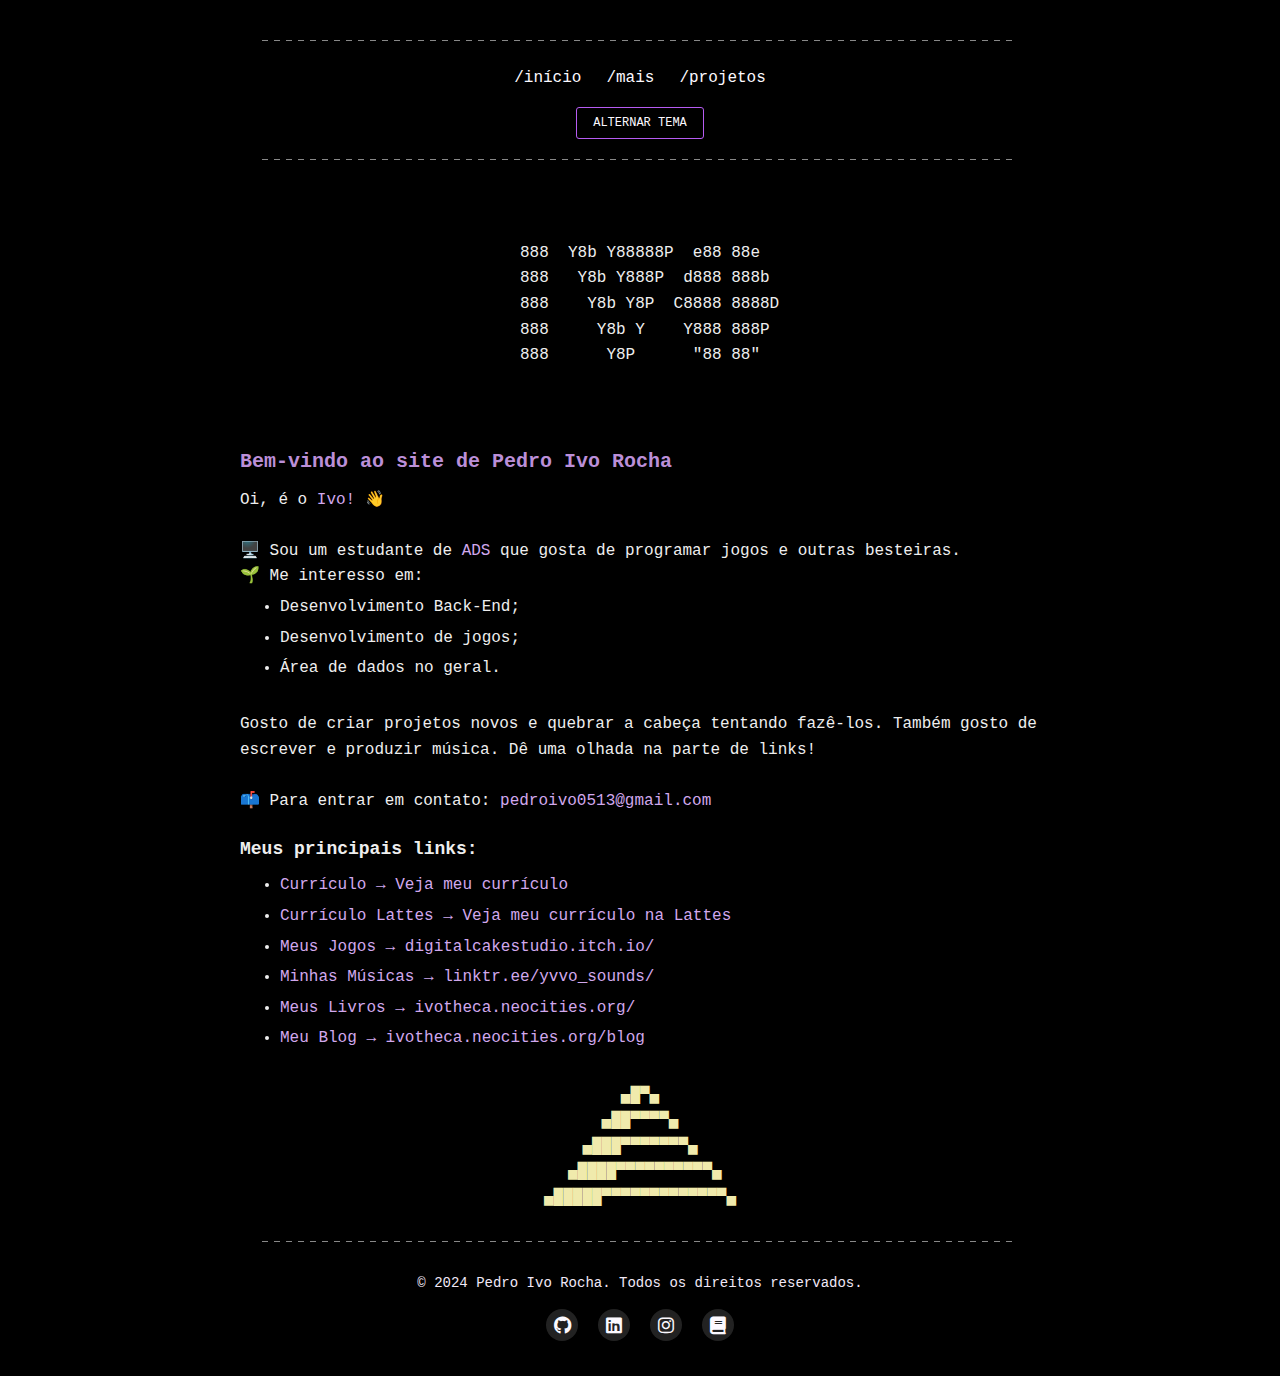
<file: index.html>
<!DOCTYPE html>
<html lang="pt-br">
<head>
    <meta charset="UTF-8">
    <meta name="viewport" content="width=device-width, initial-scale=1.0">
	<meta name="description" content="Site pessoal de portfólio e apresentação de Pedro Ivo Rocha" />
    <title>/ivo</title>
    <link rel="stylesheet" href="style.css">
    <script defer src="script.js"></script>
	<link href="https://cdnjs.cloudflare.com/ajax/libs/font-awesome/6.0.0/css/all.min.css" rel="stylesheet">
    <link rel="icon" type="image/x-icon" href="assets/favicon.png">
</head>
<body class="dark-mode">
<header>
    <nav>
		<hr class="dashed-2">
        <ul>
            <li><a href="index.html">/início</a></li>
            <li><a href="mais.html">/mais</a></li>
			<li><a href="projetos.html">/projetos</a></li>
        </ul>
		<br>
    </nav>
	<button id="toggle-theme" onclick="toggleTheme()">Alternar Tema</button>
	<hr class="dashed-2">
</header>
<main>
    <div class="terminal-window">
        <pre class="terminal-text">
			<center>
888  Y8b Y88888P  e88 88e
 888   Y8b Y888P  d888 888b
  888    Y8b Y8P  C8888 8888D
 888     Y8b Y    Y888 888P
888      Y8P      "88 88"
			</center>
        </pre>
        <h1>Bem-vindo ao site de Pedro Ivo Rocha</h1>

        <p>Oi, é o <a href="#">Ivo!</a> 👋</p>
		<br>
        <p>🖥️ Sou um estudante de <a href="https://pt.wikipedia.org/wiki/An%C3%A1lise_de_sistemas_e_tecnologia_da_informa%C3%A7%C3%A3o" target="_blank">ADS</a> que gosta de programar jogos e outras besteiras.</p>

        <p>🌱 Me interesso em:</p>
        <ul>
            <li>Desenvolvimento Back-End;</li>
            <li>Desenvolvimento de jogos;</li>
            <li>Área de dados no geral.</li>
        </ul>
		<br>
        <p>Gosto de criar projetos novos e quebrar a cabeça tentando fazê-los. Também gosto de escrever e produzir música. Dê uma olhada na parte de links!</p>
		<br>
        <p>📫 Para entrar em contato: <a href="mailto:pedroivo0513@gmail.com">pedroivo0513@gmail.com</a></p>

        <h2>Meus principais links:</h2>
        <ul>
            <li><a href="https://drive.google.com/file/d/1aplPQwjhKcIGwgfAeU9lXZRQrVl23X6W/view?usp=sharing" target="_blank">Currículo → Veja meu currículo</a></li>
            <li><a href="http://lattes.cnpq.br/3470616310549779" target="_blank">Currículo Lattes → Veja meu currículo na Lattes</a></li>
	    <li><a href="https://digitalcakestudio.itch.io/" target="_blank">Meus Jogos → digitalcakestudio.itch.io/</a></li>
            <li><a href="https://linktr.ee/yvvo_sounds/" target="_blank">Minhas Músicas → linktr.ee/yvvo_sounds/</a></li>
            <li><a href="https://ivotheca.neocities.org/" target="_blank">Meus Livros → ivotheca.neocities.org/</a></li>
            <li><a href="https://ivotheca.neocities.org/blog" target="_blank">Meu Blog → ivotheca.neocities.org/blog</a></li>
        </ul>
    </div>
</main>
<br>
<div class="terminal-art">
	<p>▄█▀▄</p>
    <p>▄██▀▀▀▀▄</p>
    <p>ㅤ▄███▀▀▀▀▀▀▀▄</p>
    <p>ㅤ ▄████▀▀▀▀▀▀▀▀▀▀▄</p>
    <p>ㅤㅤ▄█████▀▀▀▀▀▀▀▀▀▀▀▀▀▄</p>
</div>
<hr class="dashed-2">
<footer>
    <p>© 2024 Pedro Ivo Rocha. Todos os direitos reservados.</p>
    <div class="social-icons">
        <a href="https://github.com/vegedra" target="_blank" title="GitHub">
            <i class="fab fa-github"></i>
        </a>
        <a href="https://www.linkedin.com/in/pedro-ivo-rocha/" target="_blank" title="LinkedIn">
            <i class="fab fa-linkedin"></i>
        </a>
        <a href="https://instagram.com/ivo.theca/" target="_blank" title="Instagram">
            <i class="fab fa-instagram"></i>
        </a>
        <a href="https://ivotheca.neocities.org/" target="_blank" title="IvoTheca - Meu site de escritor">
            <i class="fas fa-book"></i>
        </a>
    </div>
</footer>
</body>
</html>
</file>
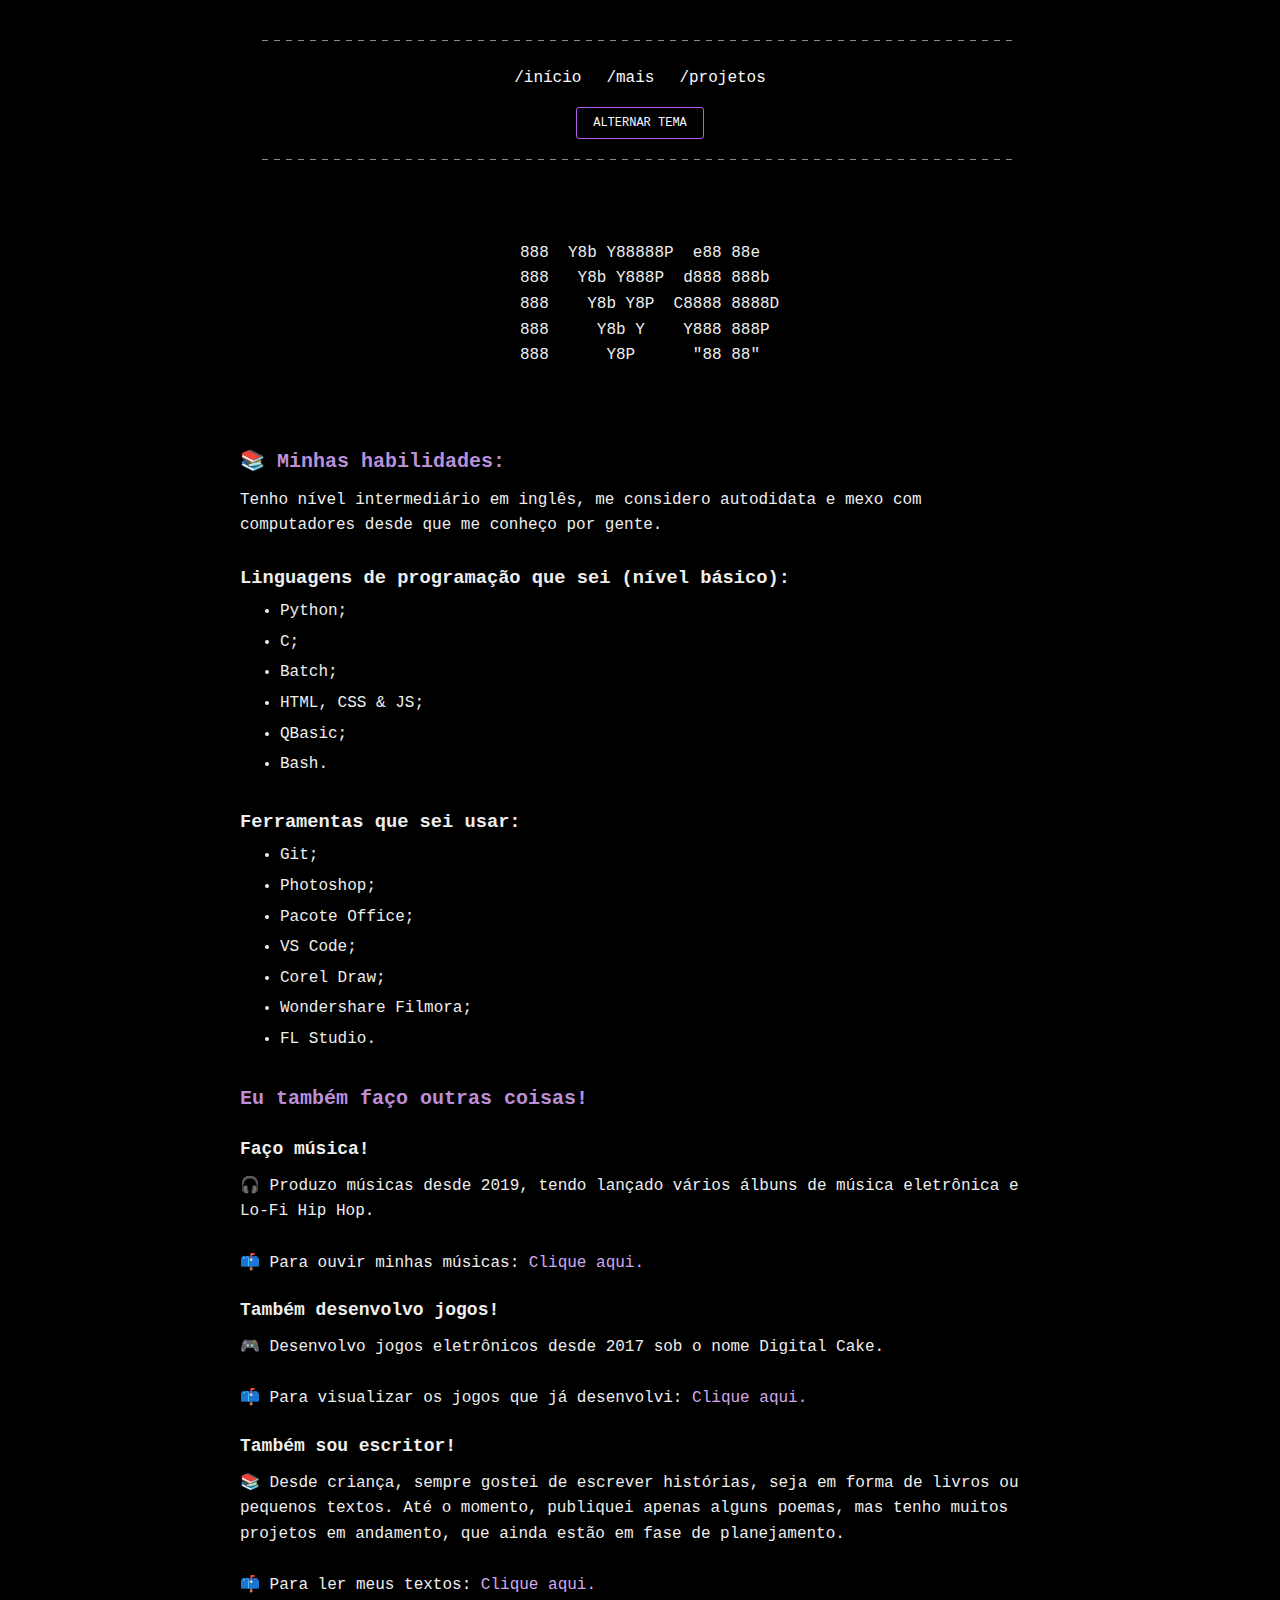
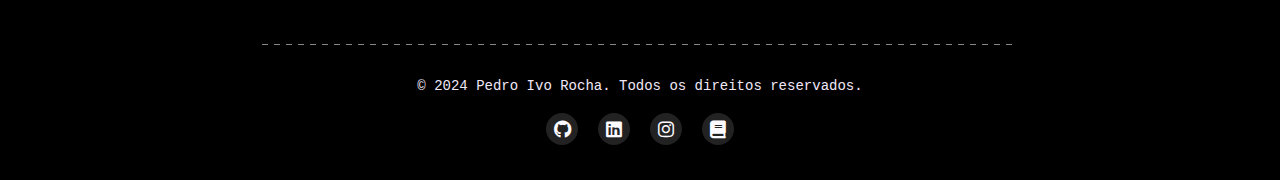
<file: mais.html>
<!DOCTYPE html>
<html lang="pt-br">
<head>
    <meta charset="UTF-8">
    <meta name="viewport" content="width=device-width, initial-scale=1.0">
	<meta name="description" content="Site pessoal de portfólio e apresentação de Pedro Ivo Rocha" />
    <title>/mais</title>
    <link rel="stylesheet" href="style.css">
    <script defer src="script.js"></script>
	<link href="https://cdnjs.cloudflare.com/ajax/libs/font-awesome/6.0.0/css/all.min.css" rel="stylesheet">
    <link rel="icon" type="image/x-icon" href="assets/favicon.png">
</head>
<body class="dark-mode">
<header>
    <nav>
		<hr class="dashed-2">
        <ul>
            <li><a href="index.html">/início</a></li>
            <li><a href="mais.html">/mais</a></li>
			<li><a href="projetos.html">/projetos</a></li>
        </ul>
		<br>
    </nav>
	<button id="toggle-theme" onclick="toggleTheme()">Alternar Tema</button>
	<hr class="dashed-2">
</header>
<main>
    <div class="terminal-window">
        <pre class="terminal-text">
			<center>
888  Y8b Y88888P  e88 88e
 888   Y8b Y888P  d888 888b
  888    Y8b Y8P  C8888 8888D
 888     Y8b Y    Y888 888P
888      Y8P      "88 88"
			</center>
        </pre>
		<h1>📚 Minhas habilidades:</h1>
		<p>Tenho nível intermediário em inglês, me considero autodidata e mexo com computadores desde que me conheço por gente.</p>
		<br>
		<h3>Linguagens de programação que sei (nível básico):</h3>
		<ul>
			<li>Python;</li>
			<li>C;</li>
			<li>Batch;</li>
			<li>HTML, CSS & JS;</li>
			<li>QBasic;</li>
			<li>Bash.</li>
		</ul>
		<br>
		<h3>Ferramentas que sei usar:</h3>
		<ul>
			<li>Git;</li>
			<li>Photoshop;</li>
			<li>Pacote Office;</li>
			<li>VS Code;</li>
			<li>Corel Draw;</li>
			<li>Wondershare Filmora;</li>
			<li>FL Studio.</li>
		</ul>
		<br>
		<h1>Eu também faço outras coisas!</h1>
		<h2>Faço música!</h2>
		<p>🎧 Produzo músicas desde 2019, tendo lançado vários álbuns de música eletrônica e Lo-Fi Hip Hop.</p>
		<br>
		<p>📫 Para ouvir minhas músicas: <a href="https://linktr.ee/yvvo_sounds" target="blank">Clique aqui.</a></p>
		<h2>Também desenvolvo jogos!</h2>
		<p>🎮 Desenvolvo jogos eletrônicos desde 2017 sob o nome Digital Cake.</p>
		<br>
		<p>📫 Para visualizar os jogos que já desenvolvi: <a href="https://digitalcakestudio.itch.io/" target="blank">Clique aqui.</a></p>
		<h2>Também sou escritor!</h2>
		<p>📚 Desde criança, sempre gostei de escrever histórias, seja em forma de livros ou pequenos textos. Até 
		o momento, publiquei apenas alguns poemas, mas tenho muitos projetos em andamento, que ainda estão em fase de planejamento.</p>
		<br>
		<p>📫 Para ler meus textos: <a href="https://ivotheca.neocities.org/" target="blank">Clique aqui.</a></p>
	    	<br>
	</div>
</main>
<hr class="dashed-2">
<footer>
    <p>© 2024 Pedro Ivo Rocha. Todos os direitos reservados.</p>
    <div class="social-icons">
        <a href="https://github.com/vegedra" target="_blank" title="GitHub">
            <i class="fab fa-github"></i>
        </a>
        <a href="https://www.linkedin.com/in/pedro-ivo-rocha/" target="_blank" title="LinkedIn">
            <i class="fab fa-linkedin"></i>
        </a>
        <a href="https://instagram.com/ivo.theca/" target="_blank" title="Instagram">
            <i class="fab fa-instagram"></i>
        </a>
        <a href="https://ivotheca.neocities.org/" target="_blank" title="IvoTheca - Meu site de escritor">
            <i class="fas fa-book"></i>
        </a>
    </div>
</footer>
</body>
</html>
</file>
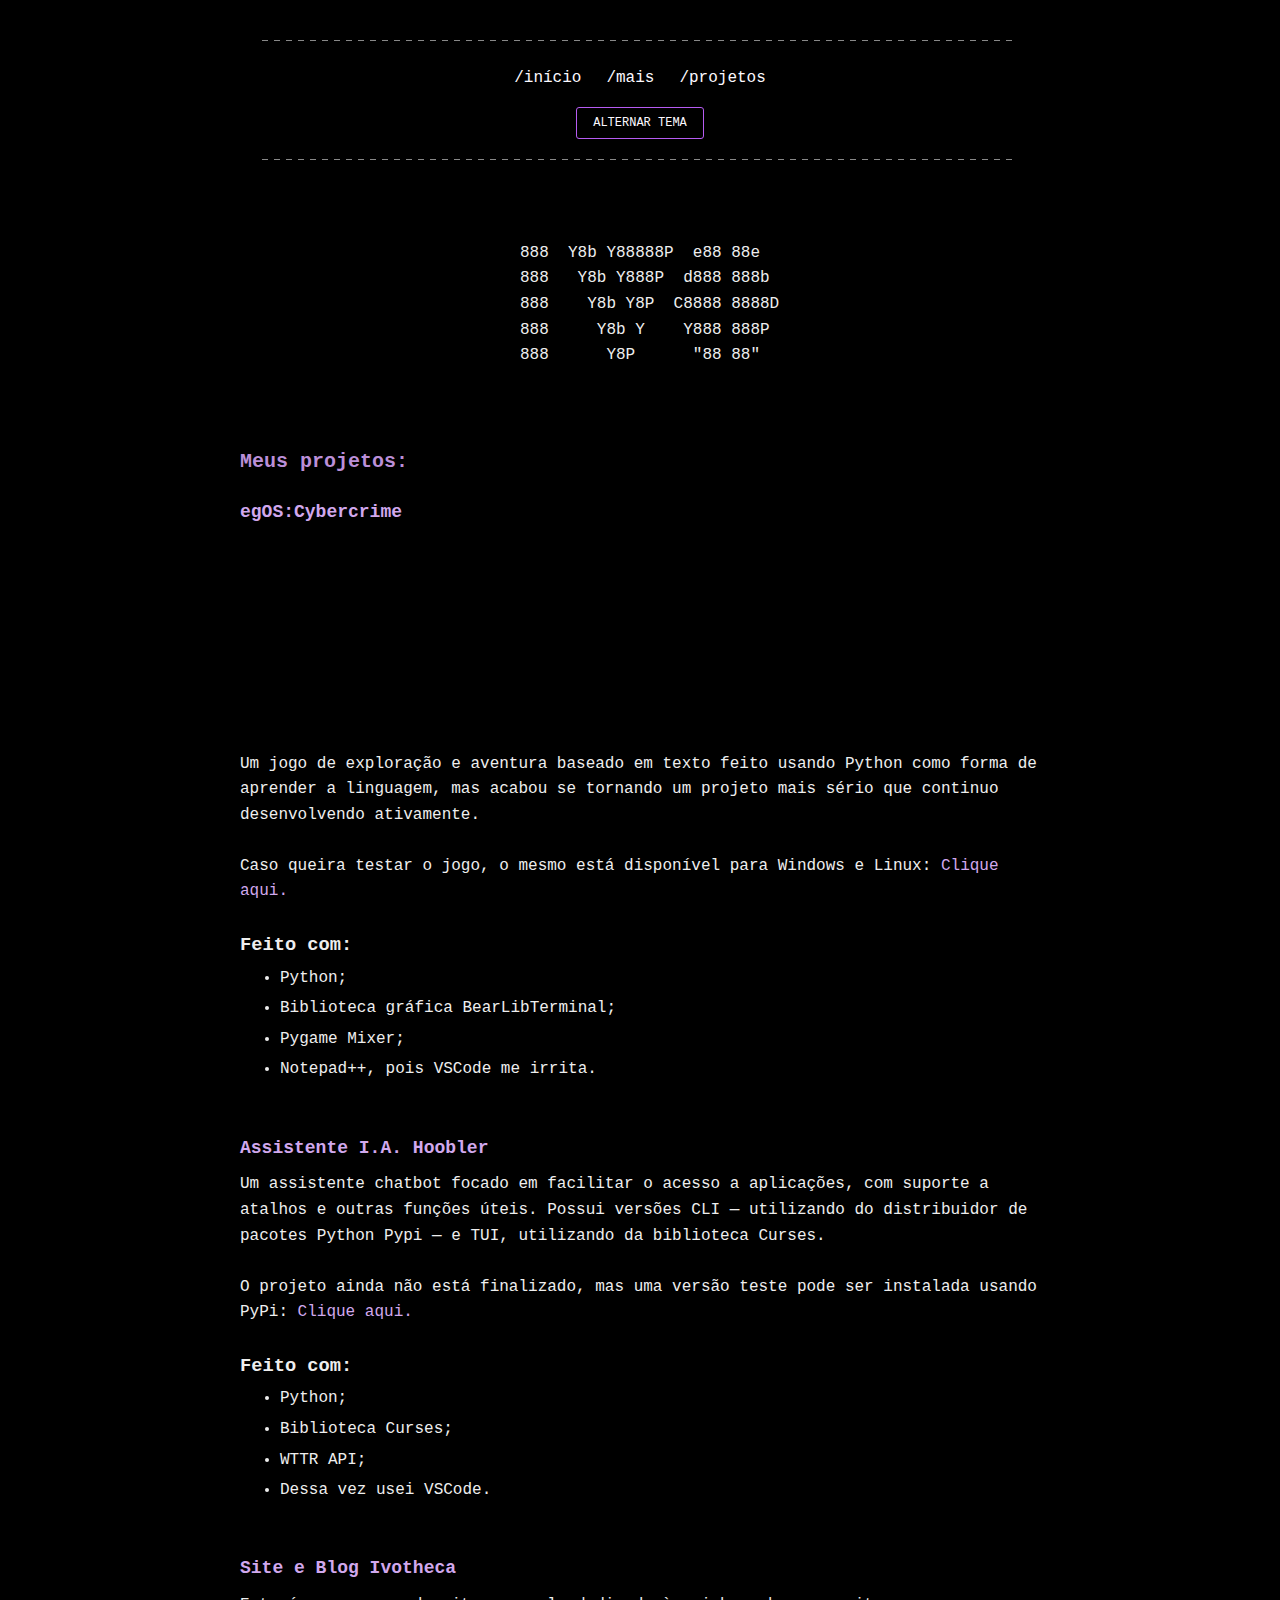
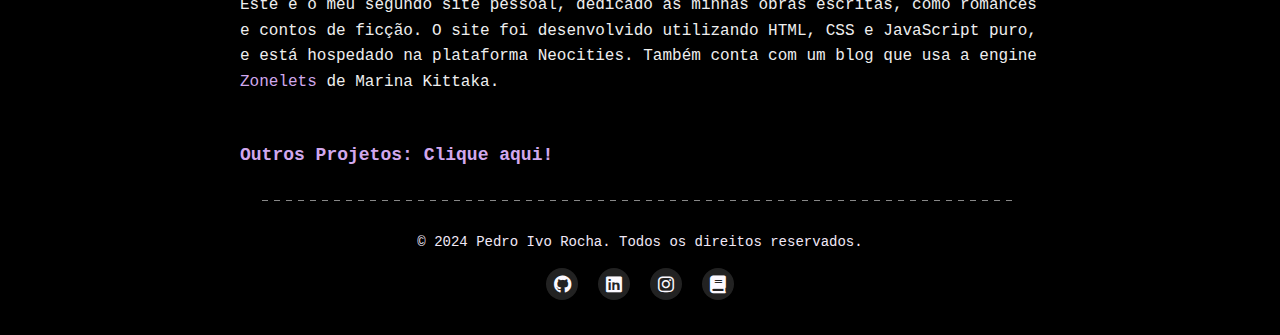
<file: projetos.html>
<!DOCTYPE html>
<html lang="pt-br">
<head>
    <meta charset="UTF-8">
    <meta name="viewport" content="width=device-width, initial-scale=1.0">
	<meta name="description" content="Site pessoal de portfólio e apresentação de Pedro Ivo Rocha" />
    <title>/projetos</title>
    <link rel="stylesheet" href="style.css">
    <script defer src="script.js"></script>
	<link href="https://cdnjs.cloudflare.com/ajax/libs/font-awesome/6.0.0/css/all.min.css" rel="stylesheet">
    <link rel="icon" type="image/x-icon" href="assets/favicon.png">
</head>
<body class="dark-mode">
<header>
    <nav>
		<hr class="dashed-2">
        <ul>
            <li><a href="index.html">/início</a></li>
            <li><a href="mais.html">/mais</a></li>
			<li><a href="projetos.html">/projetos</a></li>
        </ul>
		<br>
    </nav>
	<button id="toggle-theme" onclick="toggleTheme()">Alternar Tema</button>
	<hr class="dashed-2">
</header>
<main>
    <div class="terminal-window">
        <pre class="terminal-text">
			<center>
888  Y8b Y88888P  e88 88e
 888   Y8b Y888P  d888 888b
  888    Y8b Y8P  C8888 8888D
 888     Y8b Y    Y888 888P
888      Y8P      "88 88"
			</center>
        </pre>
        <h1>Meus projetos:</h1>
		<h2><a href="https://github.com/vegedra/egosDEMO" target="blank"><span class='underline'>egOS:Cybercrime</span></h2>
		<iframe width="600" height="180" src="https://www.moddb.com/games/egos-cybercrime/downloads/egos-cybercrime-demo-windows/widget" frameborder="0"></iframe><br><a href="https://www.moddb.com/games/egos-cybercrime/downloads/egos-cybercrime-demo-windows"></a>
		<br>
		<p>Um jogo de exploração e aventura baseado em texto feito usando Python 
		como forma de aprender a linguagem, mas acabou se tornando um projeto mais sério que continuo desenvolvendo
		ativamente.</p>
		<br>
		<p>Caso queira testar o jogo, o mesmo está disponível para Windows e Linux: <a href="https://digitalcakestudio.itch.io/egos-cybercrime/" target="blank">Clique aqui.</a></p>
		<br>
		<h3>Feito com:</h3>
		<ul>
			<li>Python;</li>
			<li>Biblioteca gráfica BearLibTerminal;
			<li>Pygame Mixer;
			<li>Notepad++, pois VSCode me irrita.
		</ul>
		<br>
		<h2><a href="https://github.com/vegedra/hoobler" target="blank"><span class='underline'>Assistente I.A. Hoobler</span></a></h2>
		<p>Um assistente chatbot focado em facilitar o acesso a aplicações, com suporte a atalhos e outras funções úteis.
		Possui versões CLI — utilizando do distribuidor de pacotes Python Pypi — e TUI, utilizando da 
		biblioteca Curses.</p>
		<br>
		<p>O projeto ainda não está finalizado, mas uma versão teste pode ser instalada usando PyPi: <a href="https://pypi.org/project/Hoobler/" target="blank">Clique aqui.</a></p>
		<br>
		<h3>Feito com:</h3>
		<ul>
			<li>Python;
			<li>Biblioteca Curses;
			<li>WTTR API;
			<li>Dessa vez usei VSCode.
		</ul>
		<br>
		<h2><a href="https://ivotheca.neocities.org" target="blank"><span class='underline'>Site e Blog Ivotheca</span></a></h2>
		<p>Este é o meu segundo site pessoal, dedicado às minhas obras escritas, como romances e contos de ficção. O site foi desenvolvido 
		utilizando HTML, CSS e JavaScript puro, e está hospedado na plataforma Neocities. Também conta com 
		um blog que usa a engine <a href="https://zonelets.net/" target="_blank">Zonelets</a> de Marina Kittaka.</p>
		<br>
		<h2><a href="https://ivotheca.neocities.org/obras" target="blank"><span class='underline'>Outros Projetos: Clique aqui!</span></a></h2>
    </div>
</main>
<hr class="dashed-2">
<footer>
    <p>© 2024 Pedro Ivo Rocha. Todos os direitos reservados.</p>
    <div class="social-icons">
        <a href="https://github.com/vegedra" target="_blank" title="GitHub">
            <i class="fab fa-github"></i>
        </a>
        <a href="https://www.linkedin.com/in/pedro-ivo-rocha/" target="_blank" title="LinkedIn">
            <i class="fab fa-linkedin"></i>
        </a>
        <a href="https://instagram.com/ivo.theca/" target="_blank" title="Instagram">
            <i class="fab fa-instagram"></i>
        </a>
        <a href="https://ivotheca.neocities.org/" target="_blank" title="IvoTheca - Meu site de escritor">
            <i class="fas fa-book"></i>
        </a>
    </div>
</footer>
</body>
</html>
</file>
<file: style.css>
* {
    margin: 0;
    padding: 0;
    box-sizing: border-box;
    font-family: "Courier New", monospace;
}

/* Estilização geral */
body {
    background-color: #000; /* Fundo preto por padrão (modo escuro) */
    color: #eee; /* Texto claro por padrão (modo escuro) */
    font-size: 16px;
    line-height: 1.6;
    display: flex;
    flex-direction: column;
    min-height: 100vh;
}

/* Estilo da área principal */
main {
    flex: 1;
    display: flex;
    justify-content: center;
    align-items: center;
}

.terminal-window {
    max-width: 800px;
    width: 90%;
    text-align: left;
}

.dashed-2 {
  border: none;
  height: 1px;
  background: #bcbcbc;
  background: repeating-linear-gradient(90deg, #888, #888 6px, transparent 6px, transparent 12px); /* Cor de linha mais escura no modo claro */
  width: 59%; /* Faz o 'hr' cobrir apenas a metade do container */
  margin: 20px auto; /* Centraliza horizontalmente */
}

/* Modo Claro */
body.light-mode {
    background-color: #fff; /* Fundo branco para modo claro */
    color: #0c0c0c; /* Texto escuro para modo claro */
}

/* Header com navegação */
header {
    background-color: #000; /* Preto como o terminal por padrão (modo escuro) */
    padding: 20px 0; /* Mais espaço para o visual */
    text-align: center; /* Centraliza a navbar */
}

body.light-mode header {
    background-color: #fff; /* Cor de fundo mais clara no modo claro */
}

header nav ul {
    list-style: none;
    display: inline-flex; /* Coloca os itens em linha e centraliza */
    gap: 25px;
    justify-content: center;
    padding: 0;
}

header nav ul li a {
    color: #fcf9ff;
    text-decoration: none;
    font-size: 16px;
    transition: color 0.2s;
}

body.light-mode header nav ul li a {
    color: #333; /* Links escuros no modo claro */
}

header nav ul li a:hover {
    color: #b65cf2; /* Destaque ao passar o mouse */
}

body.light-mode header nav ul li a:hover {
    color: #b65cf2; /* Links em roxo claro no modo claro */
}

/* Botão retrô estilo terminal */
#toggle-theme {
    background-color: #000; /* Preto como o terminal */
    color: #fcf9ff; /* Verde brilhante de terminais */
    border: 1px solid #b65cf2; /* Moldura retrô */
    padding: 8px 16px;
    font-size: 12px;
    cursor: pointer;
    border-radius: 3px;
    font-family: "Courier New", monospace;
    text-transform: uppercase;
    transition: background-color 0.3s, color 0.3s, transform 0.1s;
	margin-top: 10px;
}

#toggle-theme:hover {
    background-color: #e7c4ff;
    color: #000; /* Inverta as cores ao passar o mouse */
}

body.light-mode #toggle-theme {
    background-color: #fff;
    color: #333;
    border: 1.5px solid #b65cf2;
}

body.light-mode #toggle-theme:hover {
    background-color: #b65cf2;
    color: #fff; /* Cor invertida no modo claro */
}

.terminal-text {
    margin-top: -10px;
}

.terminal-art {
    text-align: center;
	margin-bottom: 10px;
	color: #F0EAAC;
}

h1 {
    font-size: 20px;
    color: #bb8fd8;
    margin-bottom: 10px;
}

body.light-mode h1 {
    color: #5b5b5b; /* Cor mais suave para título no modo claro */
}

h2 {
    font-size: 18px;
    margin: 20px 0 10px;
}

body.light-mode h2 {
    color: #333; /* Cor escura para subtítulos no modo claro */
}

ul {
    list-style: disc;
    padding-left: 40px;
}

ul li {
    margin: 5px 0;
}

a {
    color: #d1a8ed;
    text-decoration: none;
}

body.light-mode a {
    color: #591f7f; /* Cor escura para links no modo claro */
}

a:hover {
    text-decoration: underline;
}

body.light-mode a:hover {
    color: #b65cf2; /* Links em roxo claro no modo claro */
}

/* Footer */
footer {
    background-color: #000;
    padding: 10px 20px;
    text-align: center;
    font-size: 14px;
    color: #f1e8f7;
	margin-bottom: 25px;
}

body.light-mode footer {
    background-color: #fff; /* Cor de fundo clara no modo claro */
    color: #333; /* Texto escuro no modo claro */
}

/* Estilo para os ícones no footer */
.social-icons {
    display: flex;
    justify-content: center;
    align-items: center;
    gap: 20px;
    margin-top: 15px;
}

.social-icons a {
    display: inline-flex;
    align-items: center;
    justify-content: center;
    width: 32px;
    height: 32px;
    background-color: #222;
    color: #fcf9ff; /* Cor inicial */
    border-radius: 50%;
    font-size: 18px;
    transition: background-color 0.3s, color 0.3s, transform 0.2s;
}

.social-icons a:hover {
    background-color: #b65cf2;
    color: #000; /* Inverte a cor no hover */
    transform: scale(1.1);
}

body.light-mode .social-icons a {
    background-color: #ddd;
    color: #333;
}

body.light-mode .social-icons a:hover {
    background-color: #b65cf2;
    color: #fff;
}

/* Ajuste para telas menores */
@media (max-width: 768px) {
    body {
        padding: 10px; /* Reduz o padding em telas menores */
        display: block; /* Alinha o conteúdo no topo sem usar flex */
    }

    main {
        width: 100%; /* O conteúdo ocupa toda a tela no mobile */
        max-width: none; /* Remove o limite de largura */
        padding: 10px; /* Reduz o padding para telas menores */
    }

    .terminal-window {
        text-align: left; /* Alinha o texto à esquerda no mobile */
        word-wrap: break-word; /* Quebra as palavras longas no mobile também */
        word-break: break-word; /* Garante que quebre as palavras */
    }
}
</file>
